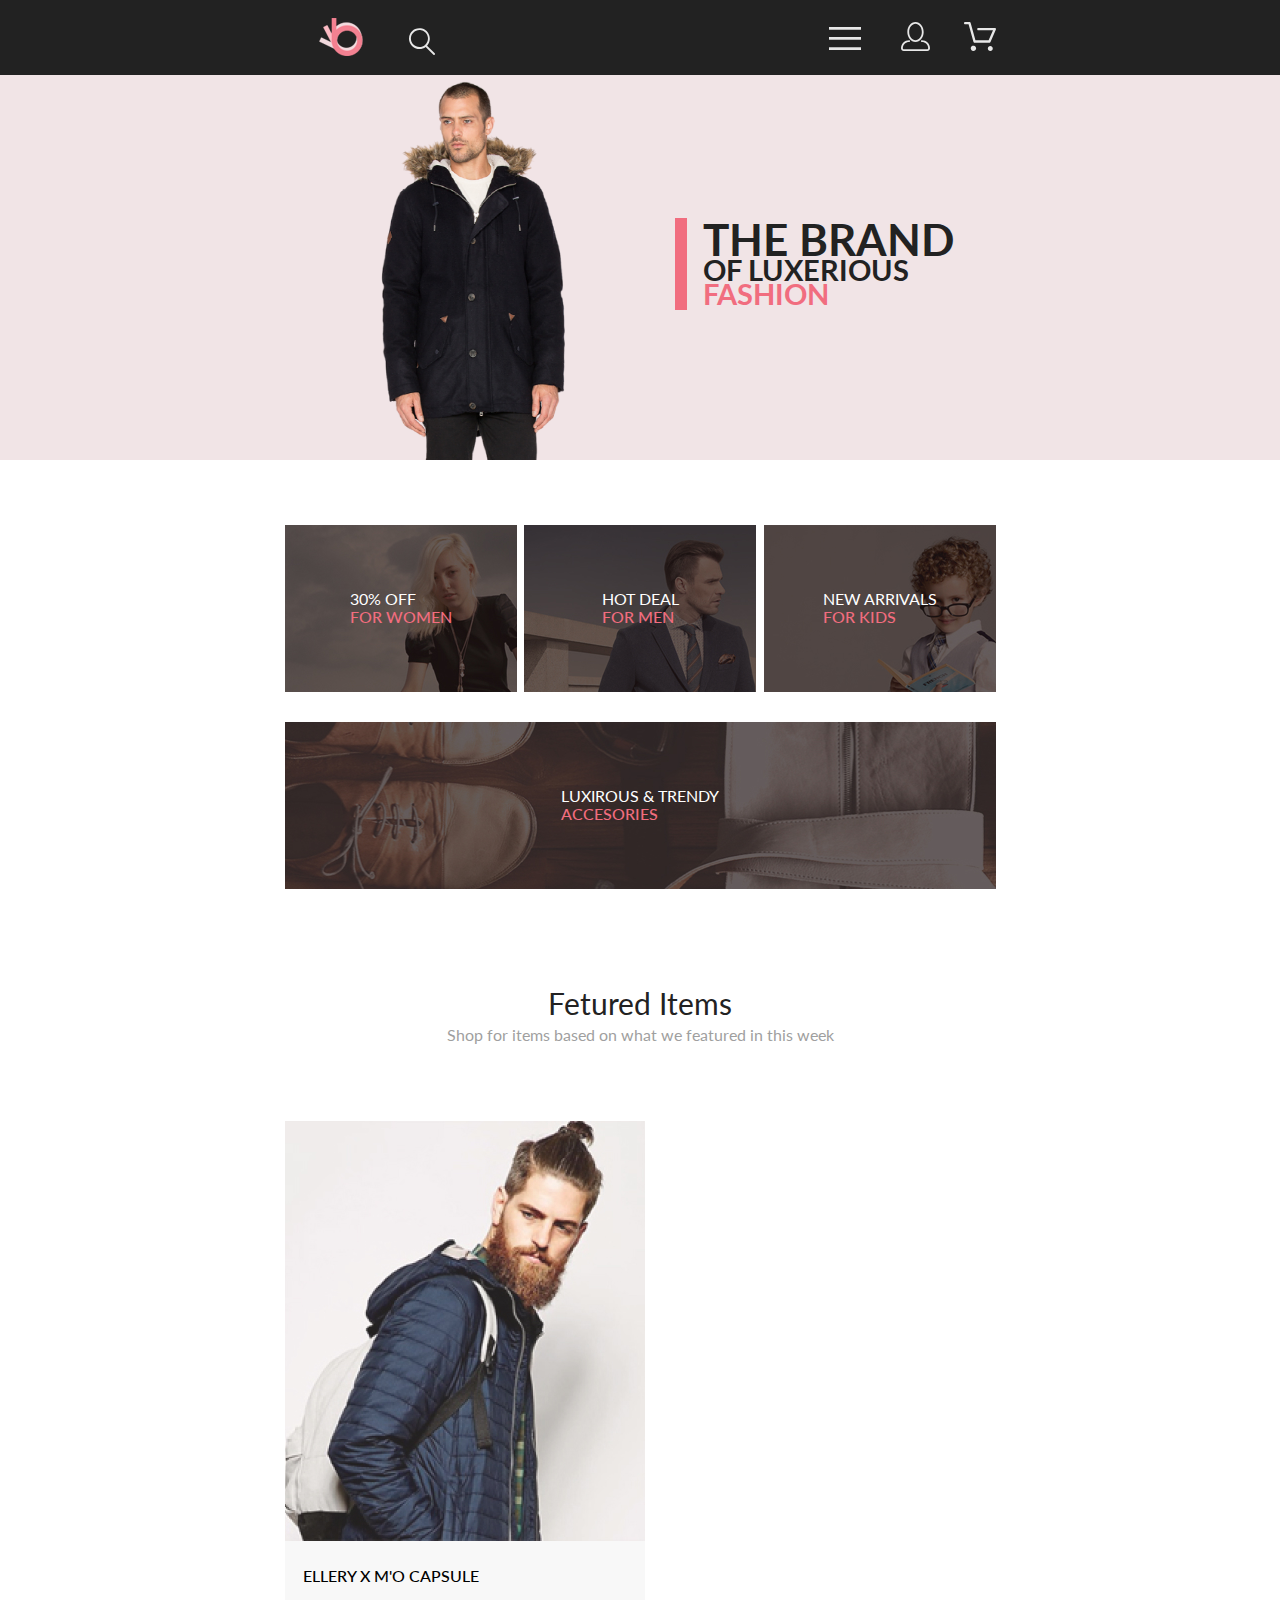
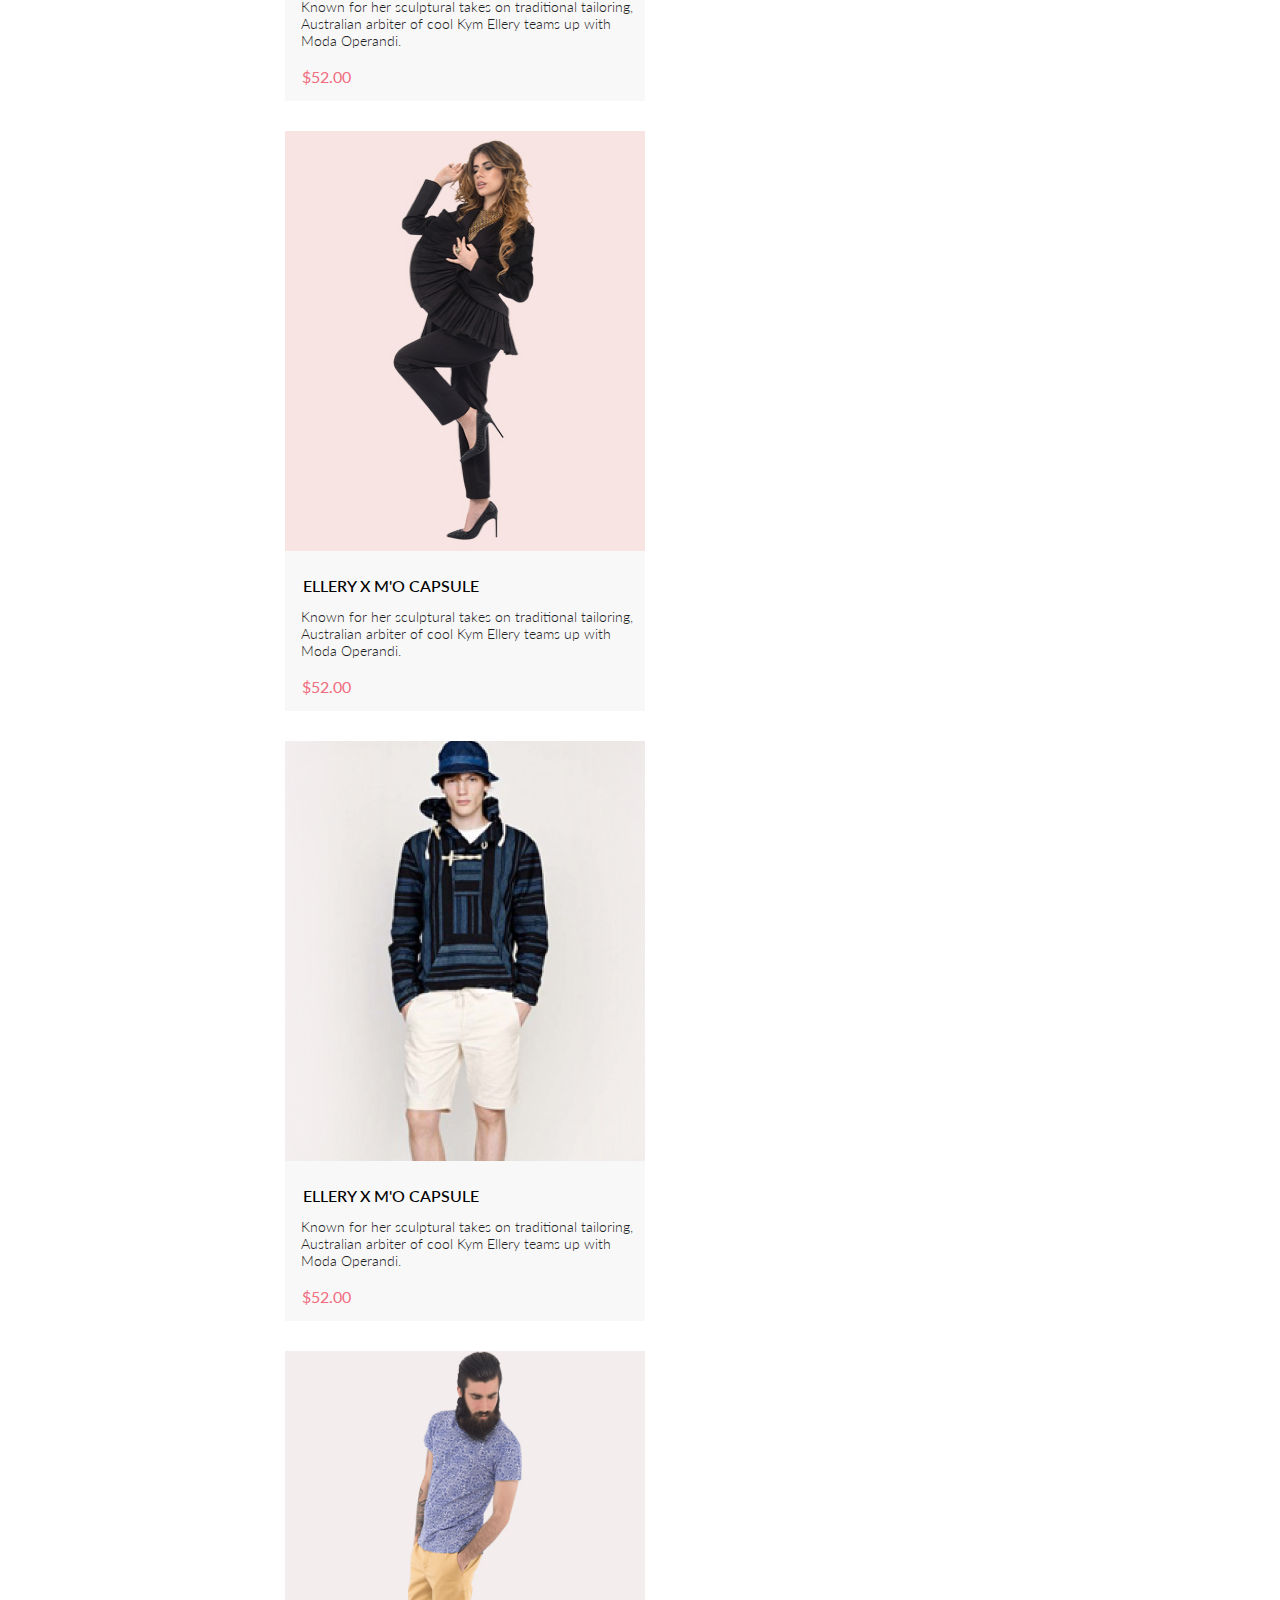
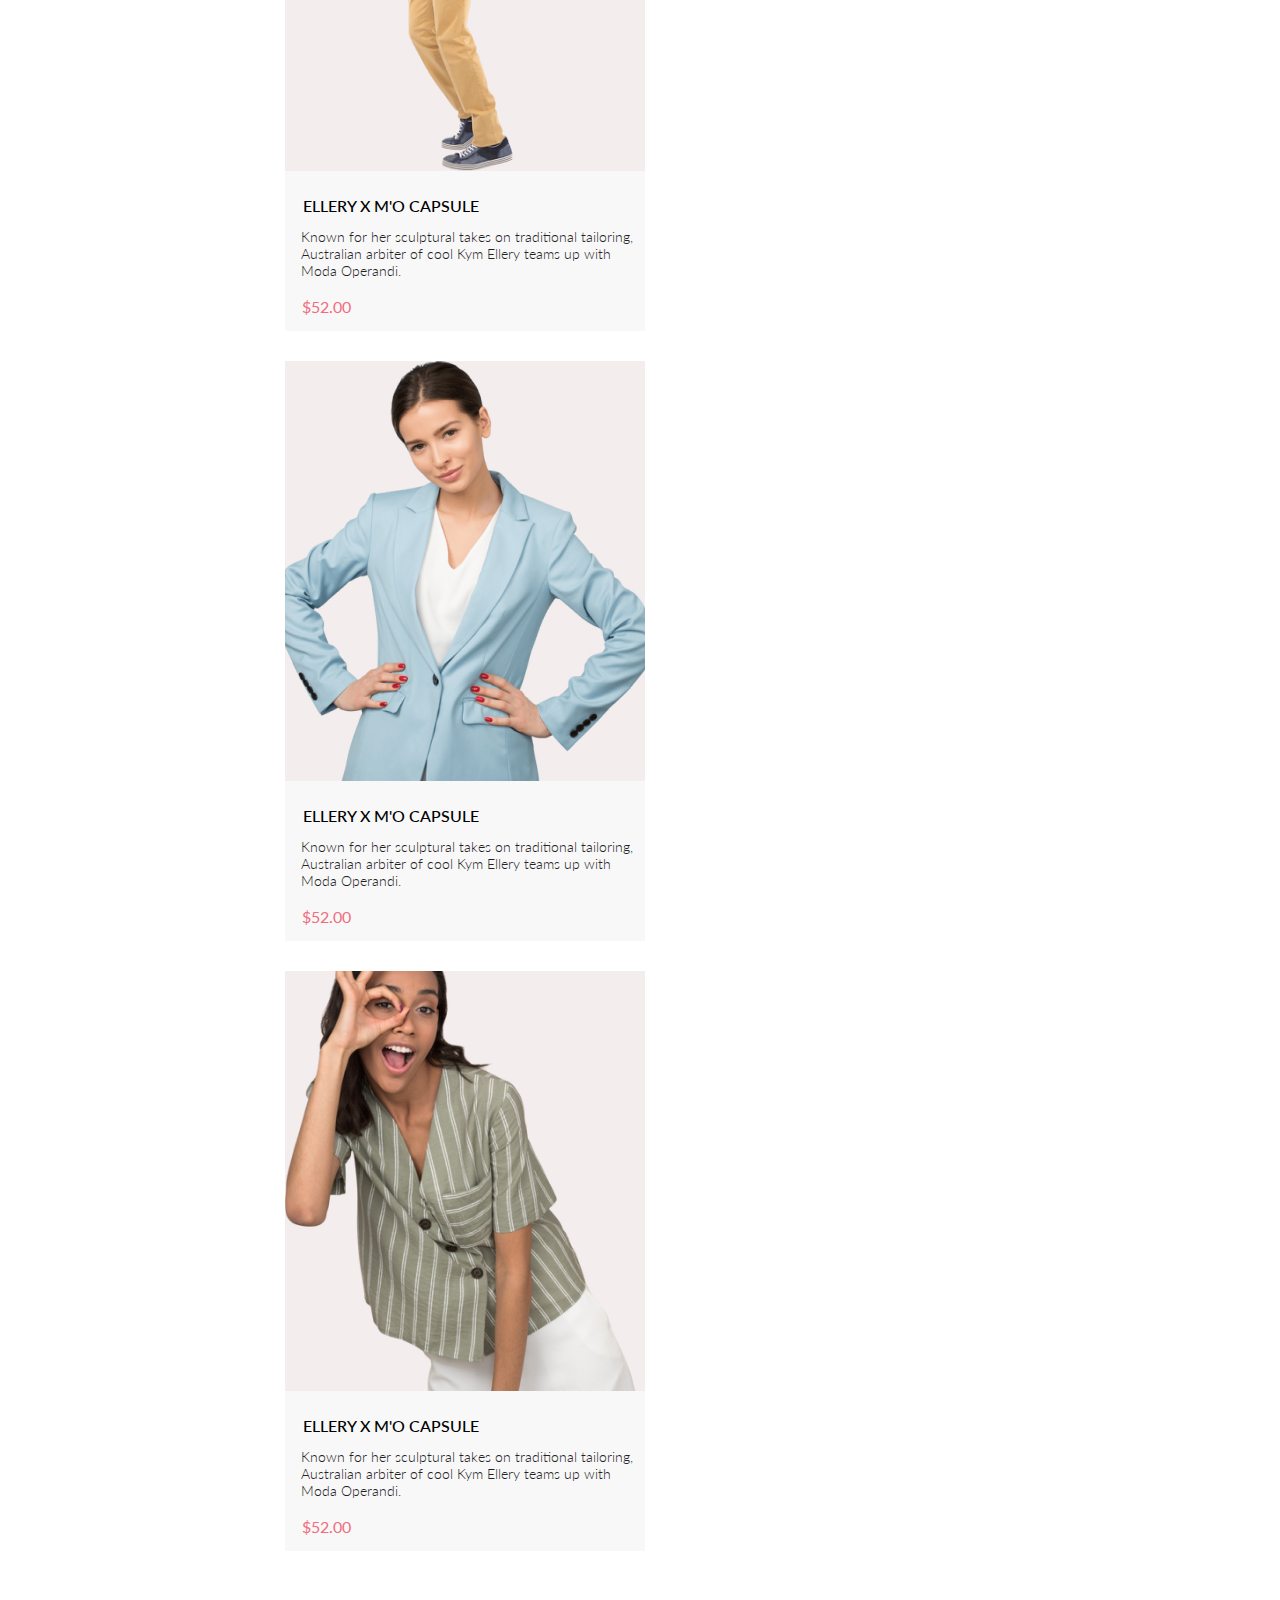
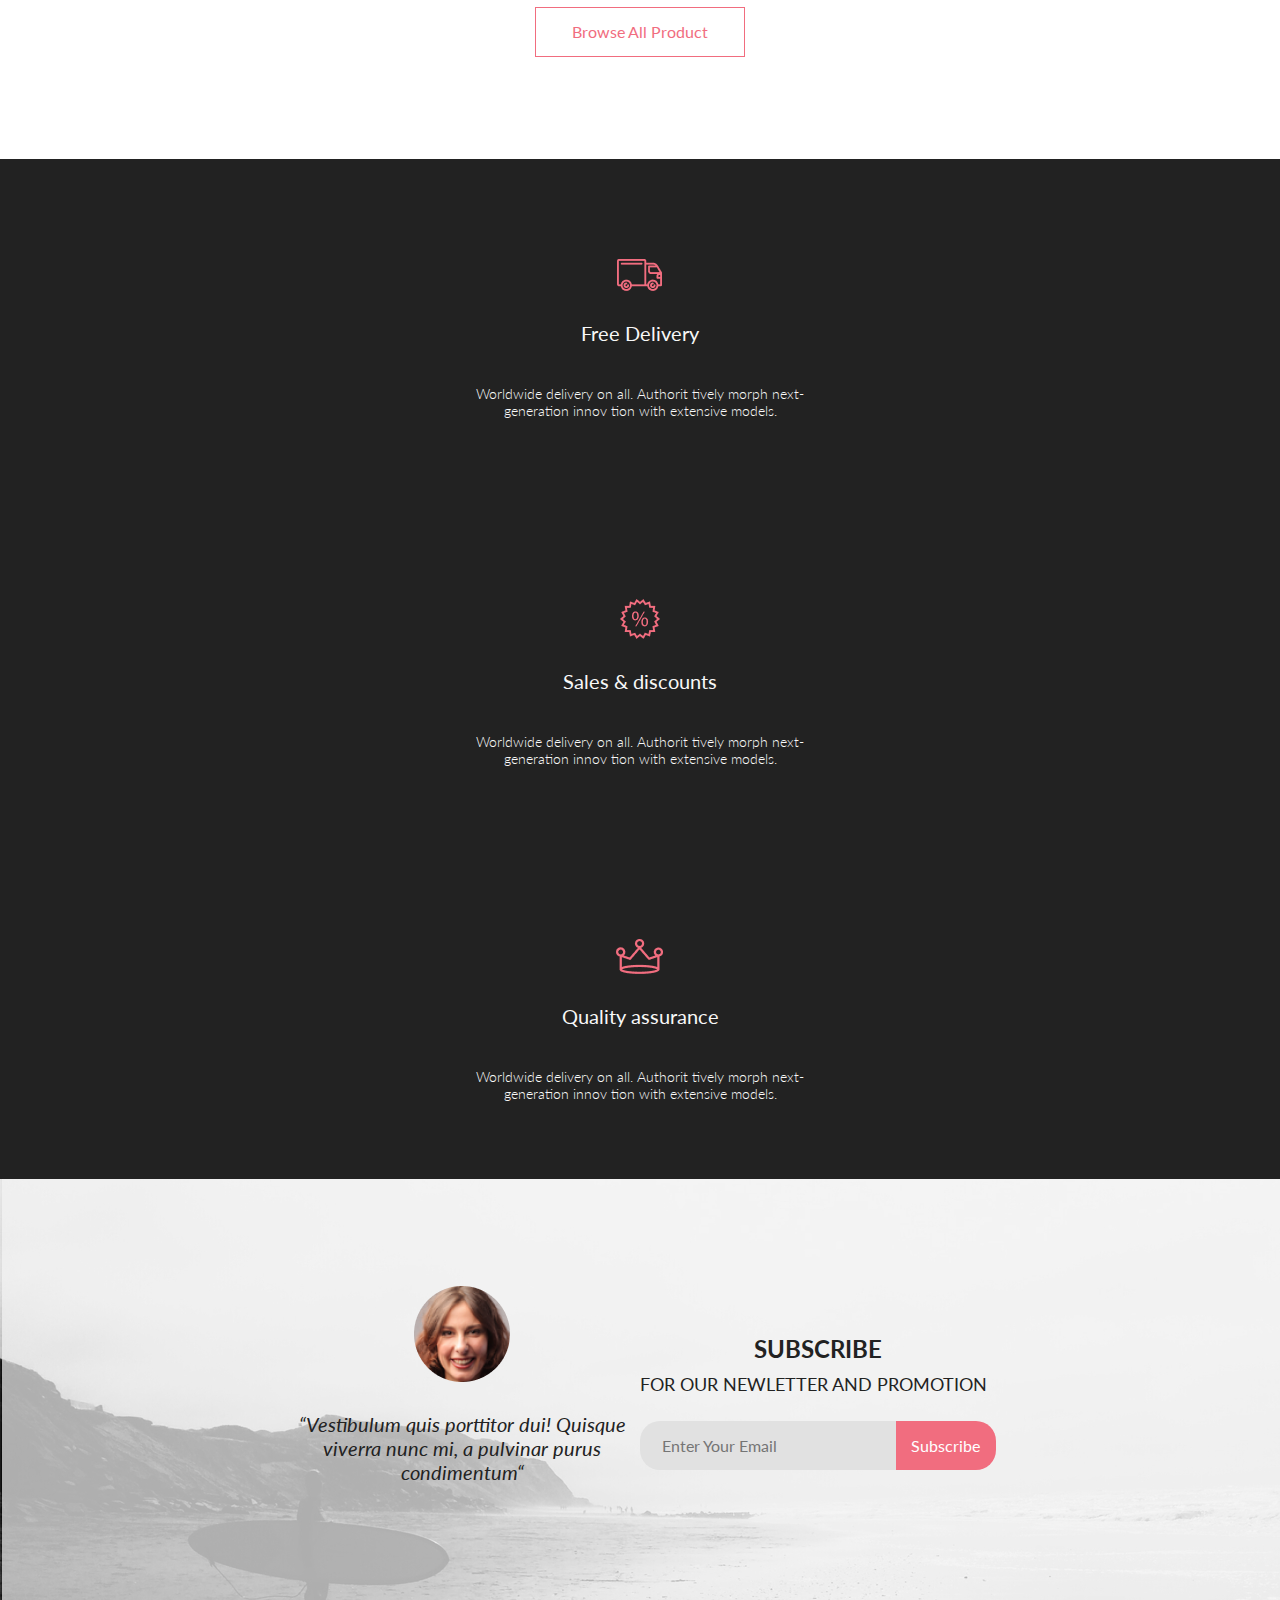
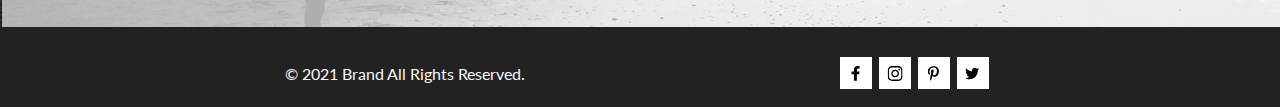
<file: index.html>
<!DOCTYPE html>
<head>
    <link href="./css/bootstrap.css" rel="stylesheet">
    <link href="./css/style.css" rel="stylesheet">
    <link href="./css/reset.css" rel="stylesheet">
    <link rel="preconnect" href="https://fonts.googleapis.com">
    <link rel="preconnect" href="https://fonts.gstatic.com" crossorigin>
    <link href="https://fonts.googleapis.com/css2?family=Lato:ital,wght@0,300;0,400;0,700;1,400&display=swap" rel="stylesheet">
    <meta charset="UTF-8">
    <meta http-equiv="X-UA-Compatible" content="IE=edge">
    <meta name="viewport" content="width=device-width, initial-scale=1.0">
    <title>Shop</title>
</head>
<body>
    <header class="header">
        <div class="container header__wrp">
            <div>
                <a href="index.html" class="header__link">
                    <img src="./img/logo-img.png" alt="icon" class="header__logo">
                </a>
                <img src="./img/icon/loupe-ico.svg" alt="loupe" class="header__loupe">
            </div>
            <ul class="header__list">
                <li class="header__item-btn">
                    <button id="burger" class="header__button">
                        <img src="./img/icon/burger-ico.svg" alt="burger-ico">
                    </button>
                    <nav class="header__nav">
                        <p class="header__title">menu</p>
                        <ul class="header__nav-list">
                            <li class="header__nav-item nav-sub-item">
                                <a href="#" class="nav-sub-item__title">man</a>
                                <ul class="nav-sub-item__list">
                                    <li class="nav-sub-item__item">
                                        <a href="#">Accessories</a>
                                    </li>
                                    <li class="nav-sub-item__item">
                                        <a href="#">Bags</a>
                                    </li>
                                    <li class="nav-sub-item__item">
                                        <a href="#">Denim</a>
                                    </li>
                                    <li class="nav-sub-item__item">
                                        <a href="#">T-Shirts</a>
                                    </li>
                                </ul>
                            </li>
                            <li class="header__nav-item nav-sub-item">
                                <a href="#" class="nav-sub-item__title">woman</a>
                                <ul class="nav-sub-item__list">
                                    <li class="nav-sub-item__item">
                                        <a href="#">Accessories</a>
                                    </li>
                                    <li class="nav-sub-item__item">
                                        <a href="#">Jackets & Coats</a>
                                    </li>
                                    <li class="nav-sub-item__item">
                                        <a href="#">Polos</a>
                                    </li>
                                    <li class="nav-sub-item__item">
                                        <a href="#">T-Shirts</a>
                                    </li>
                                    <li class="nav-sub-item__item">
                                        <a href="#">Shirts</a>
                                    </li>
                                </ul>
                            </li>
                            <li class="header__nav-item nav-sub-item">
                                <a href="#" class="nav-sub-item__title">kids</a>
                                <ul class="nav-sub-item__list">
                                    <li class="nav-sub-item__item">
                                        <a href="#">Accessories</a>
                                    </li>
                                    <li class="nav-sub-item__item">
                                        <a href="#">Bags</a>
                                    </li>
                                    <li class="nav-sub-item__item">
                                        <a href="#">Denim</a>
                                    </li>
                                    <li class="nav-sub-item__item">
                                        <a href="#">T-Shirts</a>
                                    </li>
                                    <li class="nav-sub-item__item">
                                        <a href="#">Bags</a>
                                    </li>
                                </ul>
                            </li>
                        </ul>
                    </nav>
                </li>
                <li class="header__item">
                    <a href="registration.html" class="header__link">
                        <img src="./img/icon/person-ico.svg" alt="person-ico">
                    </a>
                </li>
                <li class="header__item">
                    <a href="#" class="header__link">
                        <img src="./img/icon/basket-ico.svg" alt="person-ico">
                    </a>
                </li>
            </ul>
        </div>
    </header>
    <main>
        <section class="brand">
            <div class="container-brand">
                <img src="./img/man-bg.png" alt="man" class="brand__img">
                <div class="brand__title-wrp">
                    <h1 class="brand__title">the brand <span class="brand__sub-title">of luxerious <span class="pink-color">fashion</span></span></h1>
                </div>
            </div>
        </section>
        <section class="sales">
            <div class="container">
                <h2 class="visually-hidden">sales</h2>
                <ul class="sales__list">
                    <li class="sales__item sales__item--woman">
                        <div>
                            <p>30% off</p>
                            <h3 class="pink-color">for women</h3>
                        </div>
                    </li>
                    <li class="sales__item sales__item--man">
                        <div>
                            <p>hot deal</p>
                            <h3 class="pink-color">for men</h3>
                        </div>
                    </li>
                    <li class="sales__item sales__item--kids">
                        <div>
                            <p>new arrivals</p>
                            <h3 class="pink-color">for kids</h3>
                        </div>        
                    </li>
                    <li class="sales__item sales__item--accesories">
                        <div>
                            <p>luxirous & trendy</p>
                            <h3 class="pink-color">accesories</h3>
                        </div>
                    </li>
                </ul>
            </div>
        </section>
        <section class="catalog">   
            <div class="container">
                <h2 class="catalog__title">Fetured Items</h2>
                <p class="catalog__text">Shop for items based on what we featured in this week</p>
                <ul class="catalog__list">
                    <li class="catalog__item">
                        <a href="#">
                            <img src="./img/product-1.jpg" alt="product-1" class="catalog__item-img img">
                            <h3 class="catalog__item-title">ellery x m'o capsule</h3>
                            <p class="catalog__item-text">Known for her sculptural takes on traditional tailoring, Australian arbiter of cool Kym Ellery teams up with Moda Operandi.</p>
                            <p class="catalog__item-prise pink-color">$52.00</p>
                        </a>
                        <div class="catalog__item-wrp">
                            <button type="button" class="catalog__item-btn">
                                <img class="catalog__item-ico" src="./img/icon/basket-ico.svg" alt="basket-ico">
                                Add to Cart
                            </button>
                        </div>
                    </li>
                    <li class="catalog__item">
                        <a href="#">
                            <img src="./img/product-2.jpg" alt="product-2" class="catalog__item-img img">
                            <h3 class="catalog__item-title">ellery x m'o capsule</h3>
                            <p class="catalog__item-text">Known for her sculptural takes on traditional tailoring, Australian arbiter of cool Kym Ellery teams up with Moda Operandi.</p>
                            <p class="catalog__item-prise pink-color">$52.00</p>
                        </a>
                        <div class="catalog__item-wrp">
                            <button type="button" class="catalog__item-btn">
                                <img class="catalog__item-ico" src="./img/icon/basket-ico.svg" alt="basket-ico">
                                Add to Cart
                            </button>
                        </div>
                    </li>
                    <li class="catalog__item">
                        <a href="#">
                            <img src="./img/product-3.jpg" alt="product-3" class="catalog__item-img img">
                            <h3 class="catalog__item-title">ellery x m'o capsule</h3>
                            <p class="catalog__item-text">Known for her sculptural takes on traditional tailoring, Australian arbiter of cool Kym Ellery teams up with Moda Operandi.</p>
                            <p class="catalog__item-prise pink-color">$52.00</p>
                        </a>
                        <div class="catalog__item-wrp">
                            <button type="button" class="catalog__item-btn">
                                <img class="catalog__item-ico" src="./img/icon/basket-ico.svg" alt="basket-ico">
                                Add to Cart
                            </button>
                        </div>
                    </li>
                    <li class="catalog__item">
                        <a href="#">
                            <img src="./img/product-4.jpg" alt="product-4" class="catalog__item-img img">
                            <h3 class="catalog__item-title">ellery x m'o capsule</h3>
                            <p class="catalog__item-text">Known for her sculptural takes on traditional tailoring, Australian arbiter of cool Kym Ellery teams up with Moda Operandi.</p>
                            <p class="catalog__item-prise pink-color">$52.00</p>
                        </a>
                        <div class="catalog__item-wrp">
                            <button type="button" class="catalog__item-btn">
                                <img class="catalog__item-ico" src="./img/icon/basket-ico.svg" alt="basket-ico">
                                Add to Cart
                            </button>
                        </div>
                    </li>
                    <li class="catalog__item">
                        <a href="#">
                            <img src="./img/product-5.jpg" alt="product-5" class="catalog__item-img img">
                            <h3 class="catalog__item-title">ellery x m'o capsule</h3>
                            <p class="catalog__item-text">Known for her sculptural takes on traditional tailoring, Australian arbiter of cool Kym Ellery teams up with Moda Operandi.</p>
                            <p class="catalog__item-prise pink-color">$52.00</p>
                        </a>
                        <div class="catalog__item-wrp">
                            <button type="button" class="catalog__item-btn">
                                <img class="catalog__item-ico" src="./img/icon/basket-ico.svg" alt="basket-ico">
                                Add to Cart
                            </button>
                        </div>
                    </li>
                    <li class="catalog__item">
                        <a href="#">
                            <img src="./img/product-6.jpg" alt="product-6" class="catalog__item-img img">
                            <h3 class="catalog__item-title">ellery x m'o capsule</h3>
                            <p class="catalog__item-text">Known for her sculptural takes on traditional tailoring, Australian arbiter of cool Kym Ellery teams up with Moda Operandi.</p>
                            <p class="catalog__item-prise pink-color">$52.00</p>
                        </a>
                        <div class="catalog__item-wrp">
                            <button type="button" class="catalog__item-btn">
                                <img class="catalog__item-ico" src="./img/icon/basket-ico.svg" alt="basket-ico">
                                Add to Cart
                            </button>
                        </div>
                    </li>
                </ul>
            </div>
            <div class="btn">
                <button type="button" class="catalog__but pink-color">Browse All Product</button>
            </div>
        </section>
        <article class="feature">
            <h2 class="visually-hidden">Feature</h2>
            <div class="container">
                <ul class="feature__list">
                    <li class="feature__item">
                        <img src="img/icon/car-ico.png" alt="car icon" class="feature__item-img">
                        <h3 class="feature__item-title">Free Delivery</h3>
                        <p class="feature__item-text">Worldwide delivery on all. Authorit tively morph next-generation innov tion with extensive models.</p>
                    </li>
                    <li class="feature__item">
                        <img src="img/icon/sale-ico.png" alt="sale icon" class="feature__item-img">
                        <h3 class="feature__item-title">Sales & discounts</h3>
                        <p class="feature__item-text">Worldwide delivery on all. Authorit tively morph next-generation innov tion with extensive models.</p>
                    </li>
                    <li class="feature__item">
                        <img src="img/icon/crown-ico.png" alt="crown icon" class="feature__item-img">
                        <h3 class="feature__item-title">Quality assurance</h3>
                        <p class="feature__item-text">Worldwide delivery on all. Authorit tively morph next-generation innov tion with extensive models.</p>
                    </li>
                </ul>
            </div>
        </article>
    </main>
    <footer class="footer">
        <section class="footer__subscribe">
            <h2 class="visually-hidden">Subscribe</h2>
            <div class="footer__subscribe-list container">
                <div class="footer__subscribe-info">
                    <div class="footer__subscribe-info-img">
                        <img src="./img/subscribe-img.png" alt="subscribe-img" class="footer__subscribe-img">
                    </div>
                    <p class="footer__subscribe-info-text">“Vestibulum quis porttitor dui! Quisque viverra nunc mi, a pulvinar purus condimentum“</p>
                </div>
                <div class="footer__subscribe-elm">
                    <h3 class="footer__subscribe-title">subscribe</h3>
                    <p class="footer__subscribe-text">for our newletter and promotion</p>
                    <form class="footer__subscribe-form subscribe-form" action="#">
                        <input class="subscribe-form__inp" type="email" name="footer__email" id="footer__email" placeholder="Enter Your Email">
                        <button class="subscibe-form__btn" type="submit">Subscribe</button>
                    </form>
                </div>
            </div>
        </section>
        <section class="footer__social">
            <h2 class="visually-hidden">Social</h2>
            <div class="container">
                <div class="footer__wrp">
                    <p class="footer__social-text">© 2021  Brand  All Rights Reserved.</p>
                    <ul class="footer__social-icons">
                        <li class="footer__social-ico">
                            <img class="footer__social-svg" src="./img/icon/facebook-ico.svg" alt="facebook-ico">
                        </li>
                        <li class="footer__social-ico">
                            <img src="./img/icon/instagram-ico.svg" alt="instagram-ico">
                        </li>
                        <li class="footer__social-ico">
                            <img class="footer__social-svg" src="./img/icon/pinterest-ico.svg" alt="pinterest-ico">
                        </li>
                        <li class="footer__social-ico">
                            <img class="footer__social-svg" src="./img/icon/twitter-ico.svg" alt="twitter-ico">
                        </li>
                    </ul>
                </div>
            </div>
        </section>
        </div>
    </footer>
</body>
</html>
</file>
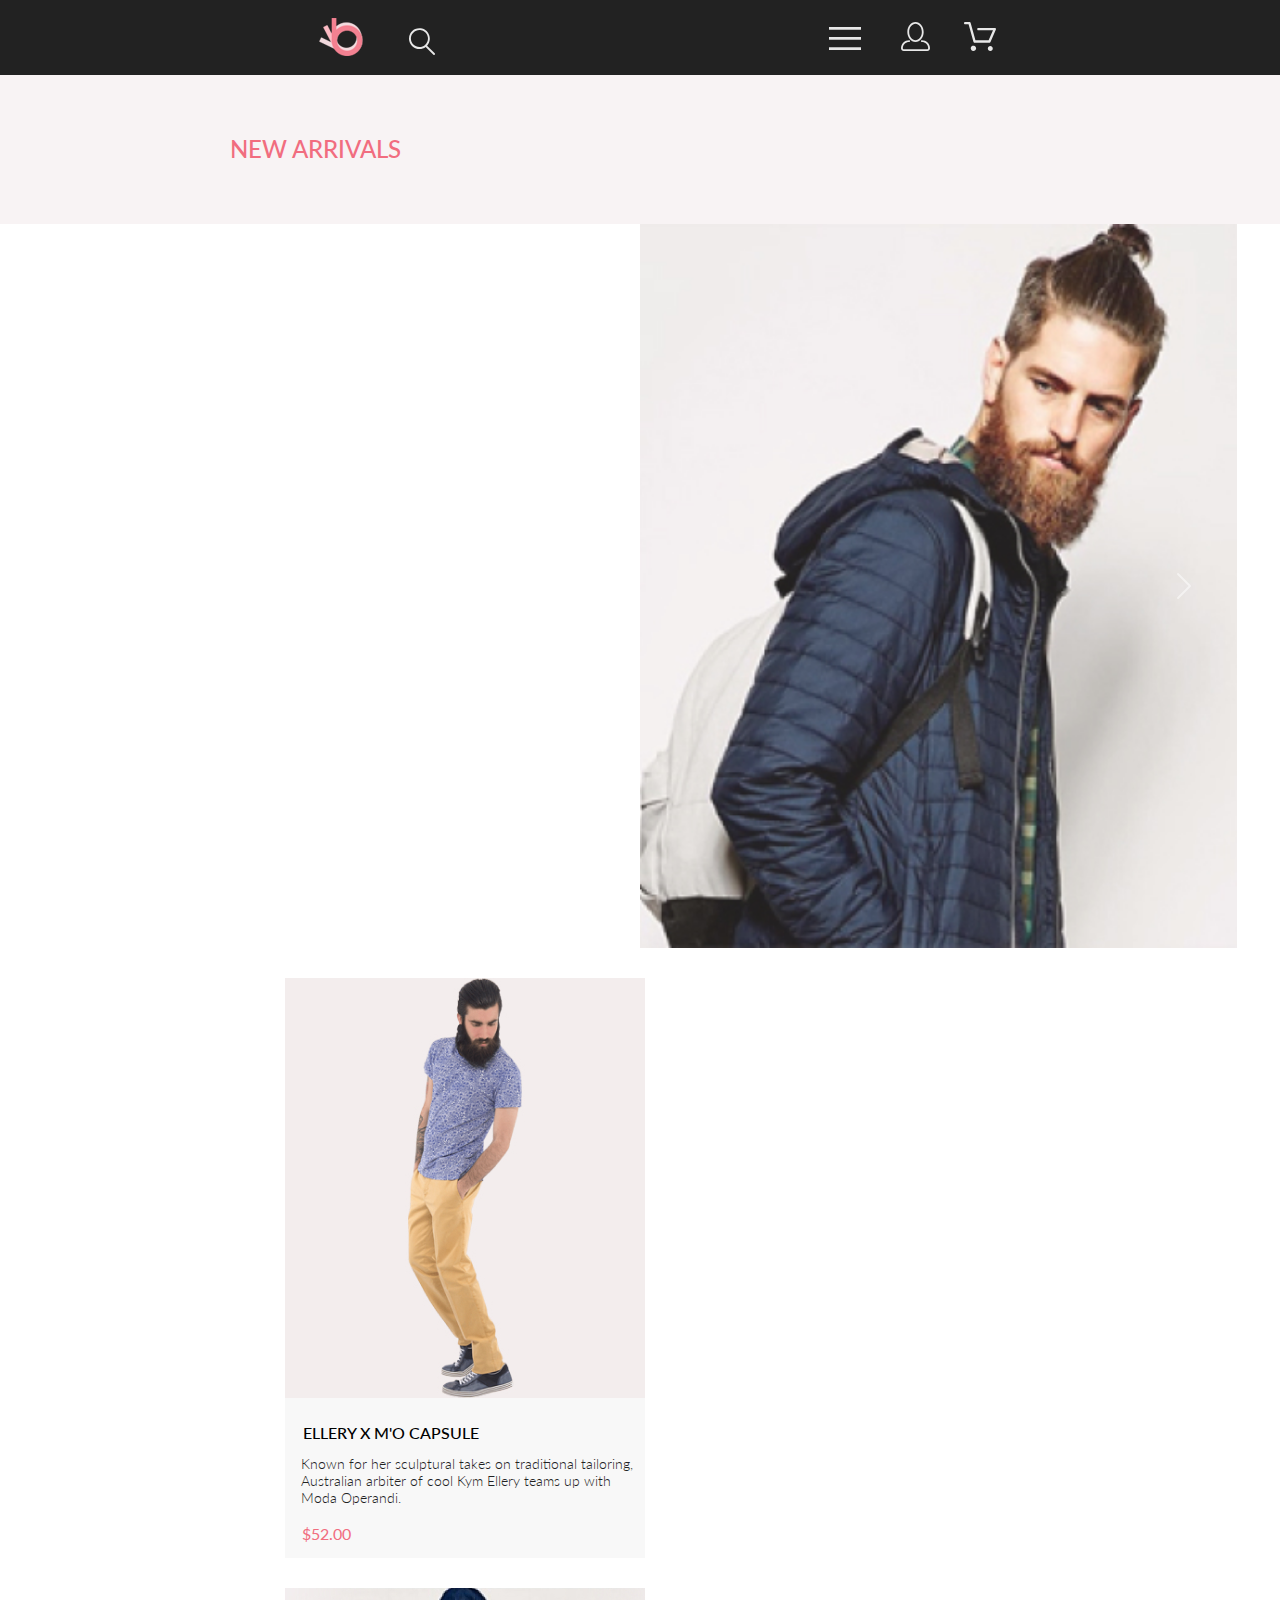
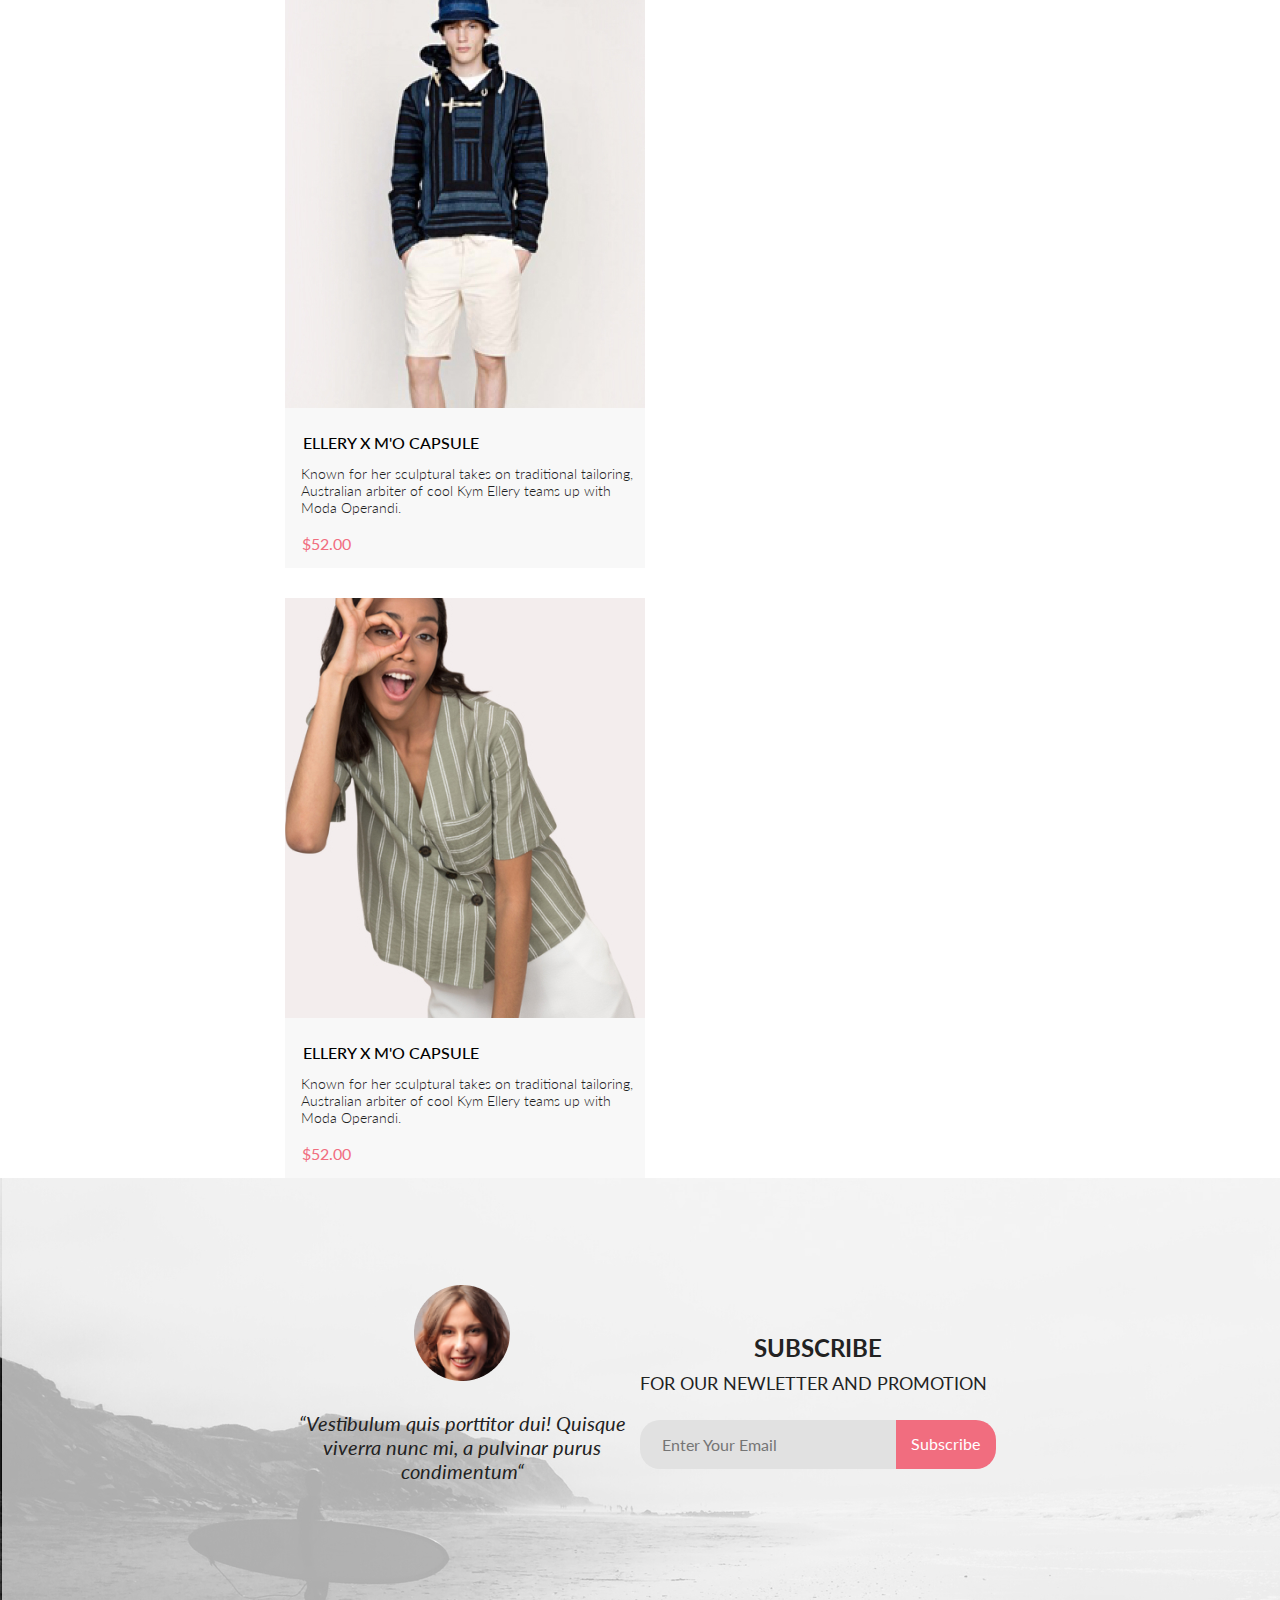
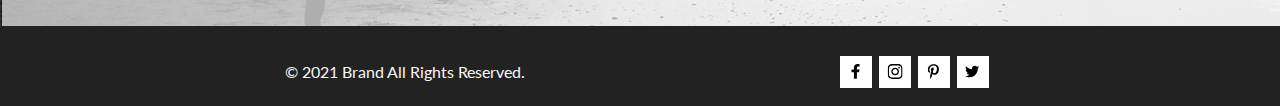
<file: product.html>
<!DOCTYPE html>
<html lang="en">

<head>
    <link rel="stylesheet" href="./css/bootstrap.css">
    <link href="./css/style.css" rel="stylesheet">
    <link href="./css/reset.css" rel="stylesheet">
    <link rel="preconnect" href="https://fonts.googleapis.com">
    <link rel="preconnect" href="https://fonts.gstatic.com" crossorigin>
    <link href="https://fonts.googleapis.com/css2?family=Lato:ital,wght@0,300;0,400;0,700;1,400&display=swap" rel="stylesheet">
    <meta charset="UTF-8">
    <meta http-equiv="X-UA-Compatible" content="IE=edge">
    <meta name="viewport" content="width=device-width, initial-scale=1.0">
    <title>Shop</title>
</head>

<body>
    <header class="header">
        <div class="container header__wrp">
            <div>
                <a href="index.html" class="header__link">
                    <img src="./img/logo-img.png" alt="icon" class="header__logo">
                </a>
                <img src="./img/icon/loupe-ico.svg" alt="loupe" class="header__loupe">
            </div>
            <ul class="header__list">
                <li class="header__item-btn">
                    <button id="burger" class="header__button">
                        <img src="./img/icon/burger-ico.svg" alt="burger-ico">
                    </button>
                    <nav class="header__nav">
                        <p class="header__title">menu</p>
                        <ul class="header__nav-list">
                            <li class="header__nav-item nav-sub-item">
                                <a href="#" class="nav-sub-item__title">man</a>
                                <ul class="nav-sub-item__list">
                                    <li class="nav-sub-item__item">
                                        <a href="#">Accessories</a>
                                    </li>
                                    <li class="nav-sub-item__item">
                                        <a href="#">Bags</a>
                                    </li>
                                    <li class="nav-sub-item__item">
                                        <a href="#">Denim</a>
                                    </li>
                                    <li class="nav-sub-item__item">
                                        <a href="#">T-Shirts</a>
                                    </li>
                                </ul>
                            </li>
                            <li class="header__nav-item nav-sub-item">
                                <a href="#" class="nav-sub-item__title">woman</a>
                                <ul class="nav-sub-item__list">
                                    <li class="nav-sub-item__item">
                                        <a href="#">Accessories</a>
                                    </li>
                                    <li class="nav-sub-item__item">
                                        <a href="#">Jackets & Coats</a>
                                    </li>
                                    <li class="nav-sub-item__item">
                                        <a href="#">Polos</a>
                                    </li>
                                    <li class="nav-sub-item__item">
                                        <a href="#">T-Shirts</a>
                                    </li>
                                    <li class="nav-sub-item__item">
                                        <a href="#">Shirts</a>
                                    </li>
                                </ul>
                            </li>
                            <li class="header__nav-item nav-sub-item">
                                <a href="#" class="nav-sub-item__title">kids</a>
                                <ul class="nav-sub-item__list">
                                    <li class="nav-sub-item__item">
                                        <a href="#">Accessories</a>
                                    </li>
                                    <li class="nav-sub-item__item">
                                        <a href="#">Bags</a>
                                    </li>
                                    <li class="nav-sub-item__item">
                                        <a href="#">Denim</a>
                                    </li>
                                    <li class="nav-sub-item__item">
                                        <a href="#">T-Shirts</a>
                                    </li>
                                    <li class="nav-sub-item__item">
                                        <a href="#">Bags</a>
                                    </li>
                                </ul>
                            </li>
                        </ul>
                    </nav>
                </li>
                <li class="header__item">
                    <a href="registration.html" class="header__link">
                        <img src="./img/icon/person-ico.svg" alt="person-ico">
                    </a>
                </li>
                <li class="header__item">
                    <a href="#" class="header__link">
                        <img src="./img/icon/basket-ico.svg" alt="person-ico">
                    </a>
                </li>
            </ul>
        </div>
    </header>

    <section class="title">
        <h2>new arrivals</h2>
    </section>

    <section class="slider">
        <div id="carouselExampleControls" class="carousel slide" data-bs-ride="carousel">
            <div class="carousel-inner">
                <div class="carousel-item active">
                    <img src="./img/product-1.jpg" class="d-block w-100 carousel-img" alt="...">
                </div>
                <div class="carousel-item">
                    <img src="./img/product-2.jpg" class="d-block w-100 carousel-img" alt="...">
                </div>
                <div class="carousel-item">
                    <img src="./img/product-3.jpg" class="d-block w-100 carousel-img" alt="...">
                </div>
            </div>
            <button class="carousel-control-prev" type="button" data-bs-target="#carouselExampleControls"
                data-bs-slide="prev">
                <span class="carousel-control-prev-icon" aria-hidden="true"></span>
                <span class="visually-hidden">Previous</span>
            </button>
            <button class="carousel-control-next" type="button" data-bs-target="#carouselExampleControls"
                data-bs-slide="next">
                <span class="carousel-control-next-icon" aria-hidden="true"></span>
                <span class="visually-hidden">Next</span>
            </button>
        </div>
    </section>

    <section class="catalog">   
        <div class="container">
            <h2 class="catalog__title visually-hidden">Fetured Items</h2>
            <ul class="catalog__list">
                <li class="catalog__item col-xxl-3 col-md-5 col-10">
                    <a href="#">
                        <img src="./img/product-4.jpg" alt="product-1" class="catalog__item-img img">
                        <h3 class="catalog__item-title">ellery x m'o capsule</h3>
                        <p class="catalog__item-text">Known for her sculptural takes on traditional tailoring, Australian arbiter of cool Kym Ellery teams up with Moda Operandi.</p>
                        <p class="catalog__item-prise pink-color">$52.00</p>
                    </a>
                    <div class="catalog__item-wrp">
                        <button type="button" class="catalog__item-btn">
                            <img class="catalog__item-ico" src="./img/icon/basket-ico.svg" alt="basket-ico">
                            Add to Cart
                        </button>
                    </div>
                </li>
                <li class="catalog__item col-xxl-3 col-md-5 col-10">
                    <a href="#">
                        <img src="./img/product-3.jpg" alt="product-2" class="catalog__item-img img">
                        <h3 class="catalog__item-title">ellery x m'o capsule</h3>
                        <p class="catalog__item-text">Known for her sculptural takes on traditional tailoring, Australian arbiter of cool Kym Ellery teams up with Moda Operandi.</p>
                        <p class="catalog__item-prise pink-color">$52.00</p>
                    </a>
                    <div class="catalog__item-wrp">
                        <button type="button" class="catalog__item-btn">
                            <img class="catalog__item-ico" src="./img/icon/basket-ico.svg" alt="basket-ico">
                            Add to Cart
                        </button>
                    </div>
                </li>
                <li class="catalog__item col-xxl-3 col-md-5 col-10">
                    <a href="#">
                        <img src="./img/product-6.jpg" alt="product-3" class="catalog__item-img img">
                        <h3 class="catalog__item-title">ellery x m'o capsule</h3>
                        <p class="catalog__item-text">Known for her sculptural takes on traditional tailoring, Australian arbiter of cool Kym Ellery teams up with Moda Operandi.</p>
                        <p class="catalog__item-prise pink-color">$52.00</p>
                    </a>
                    <div class="catalog__item-wrp">
                        <button type="button" class="catalog__item-btn">
                            <img class="catalog__item-ico" src="./img/icon/basket-ico.svg" alt="basket-ico">
                            Add to Cart
                        </button>
                    </div>
                </li>
            </ul>
        </div>
    </section>
    
    <footer class="footer">
        <section class="footer__subscribe">
            <h2 class="visually-hidden">Subscribe</h2>
            <div class="footer__subscribe-list container">
                <div class="footer__subscribe-info">
                    <div class="footer__subscribe-info-img">
                        <img src="./img/subscribe-img.png" alt="subscribe-img" class="footer__subscribe-img">
                    </div>
                    <p class="footer__subscribe-info-text">“Vestibulum quis porttitor dui! Quisque viverra nunc mi, a
                        pulvinar purus condimentum“</p>
                </div>
                <div class="footer__subscribe-elm">
                    <h3 class="footer__subscribe-title">subscribe</h3>
                    <p class="footer__subscribe-text">for our newletter and promotion</p>
                    <form class="footer__subscribe-form subscribe-form" action="#">
                        <input class="subscribe-form__inp" type="email" name="footer__email" id="footer__email"
                            placeholder="Enter Your Email">
                        <button class="subscibe-form__btn" type="submit">Subscribe</button>
                    </form>
                </div>
            </div>
        </section>
        <section class="footer__social">
            <h2 class="visually-hidden">Social</h2>
            <div class="container">
                <div class="footer__wrp">
                    <p class="footer__social-text">© 2021 Brand All Rights Reserved.</p>
                    <ul class="footer__social-icons">
                        <li class="footer__social-ico">
                            <img class="footer__social-svg" src="./img/icon/facebook-ico.svg" alt="facebook-ico">
                        </li>
                        <li class="footer__social-ico">
                            <img src="./img/icon/instagram-ico.svg" alt="instagram-ico">
                        </li>
                        <li class="footer__social-ico">
                            <img class="footer__social-svg" src="./img/icon/pinterest-ico.svg" alt="pinterest-ico">
                        </li>
                        <li class="footer__social-ico">
                            <img class="footer__social-svg" src="./img/icon/twitter-ico.svg" alt="twitter-ico">
                        </li>
                    </ul>
                </div>
            </div>
        </section>
        </div>
    </footer>
    <script src="./js/bootstrap.bundle.js"></script>
</body>

</html>
</file>
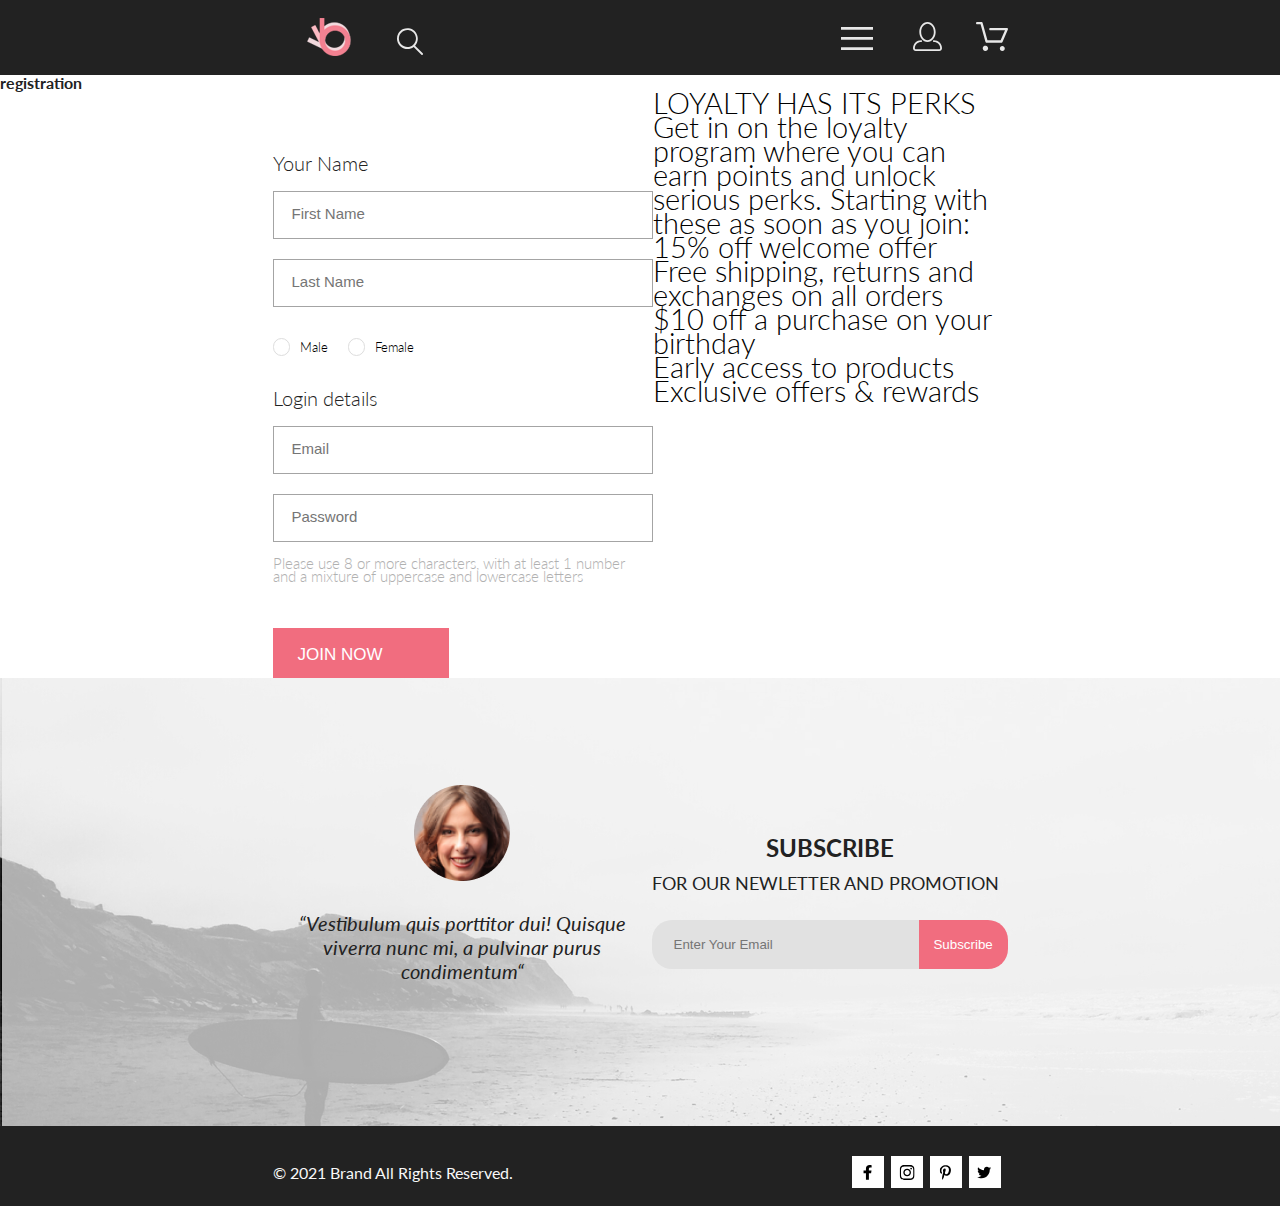
<file: registration.html>
<!DOCTYPE html>
<html lang="en">
<head>
    <link href="./css/style.css" rel="stylesheet">
    <link href="./css/reset.css" rel="stylesheet">
    <link rel="preconnect" href="https://fonts.googleapis.com">
    <link rel="preconnect" href="https://fonts.gstatic.com" crossorigin>
    <link href="https://fonts.googleapis.com/css2?family=Lato:ital,wght@0,300;0,400;0,700;1,400&display=swap" rel="stylesheet">
    <title>Registration</title>
</head>
<body>
    <header class="header">
        <div class="container header__wrp">
            <div>
                <a href="index" class="header__link">
                    <img src="./img/logo-img.png" alt="icon" class="header__logo">
                </a>
                <img src="./img/icon/loupe-ico.svg" alt="loupe" class="header__loupe">
            </div>
            <ul class="header__list">
                <li class="header__item">
                    <button id="burger" class="header__button">
                        <img src="./img/icon/burger-ico.svg" alt="burger-ico">
                    </button>
                    <nav class="header__nav">
                        <p class="header__title">menu</p>
                        <ul class="header__nav-list">
                            <li class="header__nav-item nav-sub-item">
                                <a href="#" class="nav-sub-item__title">man</a>
                                <ul class="nav-sub-item__list">
                                    <li class="nav-sub-item__item">
                                        <a href="#">Accessories</a>
                                    </li>
                                    <li class="nav-sub-item__item">
                                        <a href="#">Bags</a>
                                    </li>
                                    <li class="nav-sub-item__item">
                                        <a href="#">Denim</a>
                                    </li>
                                    <li class="nav-sub-item__item">
                                        <a href="#">T-Shirts</a>
                                    </li>
                                </ul>
                            </li>
                            <li class="header__nav-item nav-sub-item">
                                <a href="#" class="nav-sub-item__title">woman</a>
                                <ul class="nav-sub-item__list">
                                    <li class="nav-sub-item__item">
                                        <a href="#">Accessories</a>
                                    </li>
                                    <li class="nav-sub-item__item">
                                        <a href="#">Jackets & Coats</a>
                                    </li>
                                    <li class="nav-sub-item__item">
                                        <a href="#">Polos</a>
                                    </li>
                                    <li class="nav-sub-item__item">
                                        <a href="#">T-Shirts</a>
                                    </li>
                                    <li class="nav-sub-item__item">
                                        <a href="#">Shirts</a>
                                    </li>
                                </ul>
                            </li>
                            <li class="header__nav-item nav-sub-item">
                                <a href="#" class="nav-sub-item__title">kids</a>
                                <ul class="nav-sub-item__list">
                                    <li class="nav-sub-item__item">
                                        <a href="#">Accessories</a>
                                    </li>
                                    <li class="nav-sub-item__item">
                                        <a href="#">Bags</a>
                                    </li>
                                    <li class="nav-sub-item__item">
                                        <a href="#">Denim</a>
                                    </li>
                                    <li class="nav-sub-item__item">
                                        <a href="#">T-Shirts</a>
                                    </li>
                                    <li class="nav-sub-item__item">
                                        <a href="#">Bags</a>
                                    </li>
                                </ul>
                            </li>
                        </ul>
                    </nav>
                </li>
                <li class="header__item">
                    <a href="registration.html" class="header__link">
                        <img src="./img/icon/person-ico.svg" alt="person-ico">
                    </a>
                </li>
                <li class="header__item">
                    <a href="#" class="header__link">
                        <img src="./img/icon/basket-ico.svg" alt="person-ico">
                    </a>
                </li>
            </ul>
        </div>
    </header>
    <section class="registration">
        <h2 class="registration__title">registration</h2>
        <div class="container">
            <div class="registration__menu">
                <form class="registration__menu-form reg-form">
                    <fieldset class="reg-form__name">
                        <legend class="reg-form__name-title">Your Name</legend>
                        <input type="text" placeholder="First Name" class="reg-form__name-first">
                        <input type="text" placeholder="Last Name" class="reg-form__name-last">
                        <div class="reg-form__name-gender">
                            <input name="gender" type="radio" class="reg-form__name-male">
                            <p class="reg-form__name-check">Male</p>
                            <input name="gender" type="radio" class="reg-form__name-female">
                            <p class="reg-form__name-check">Female</p>
                        </div>
                    </fieldset>
                    <fieldset class="reg-form__login">
                        <legend class="reg-form__login-title">Login details</legend>
                        <input type="login" placeholder="Email" class="reg-form__login-email">
                        <input type="password" placeholder="Password" class="reg-form__login-pass">
                        <p class="reg-form__login-text">Please use 8 or more characters, with at least 1 number and a mixture of uppercase and lowercase letters</p>
                    </fieldset>
                    <button class="reg-form__btn">join now</button>
                </form>
                <div class="registration__menu-text reg-form__text">
                    <h3 class="reg-form__text-title">loyalty has its perks</h3>
                    <p class="reg-form__text-text">Get in on the loyalty program where you can earn points and unlock serious perks. Starting with these as soon as you join:</p>
                    <div>
                        <p class="reg-form__text-point">15% off welcome offer</p>
                        <p class="reg-form__text-point">Free shipping, returns and exchanges on all orders</p>
                        <p class="reg-form__text-point">$10 off a purchase on your birthday</p>
                        <p class="reg-form__text-point">Early access to products</p>
                        <p class="reg-form__text-point">Exclusive offers & rewards</p>
                    </div>
                </div>
            </div>
        </div>
    </section>
    <footer class="footer">
        <section class="footer__subscribe">
            <h2 class="visually-hidden">Subscribe</h2>
            <div class="footer__subscribe-list container">
                <div class="footer__subscribe-info">
                    <div class="footer__subscribe-info-img">
                        <img src="./img/subscribe-img.png" alt="subscribe-img" class="footer__subscribe-img">
                    </div>
                    <p class="footer__subscribe-info-text">“Vestibulum quis porttitor dui! Quisque viverra nunc mi, a pulvinar purus condimentum“</p>
                </div>
                <div class="footer__subscribe-elm">
                    <h3 class="footer__subscribe-title">subscribe</h3>
                    <p class="footer__subscribe-text">for our newletter and promotion</p>
                    <form class="footer__subscribe-form subscribe-form" action="#">
                        <input class="subscribe-form__inp" type="email" name="footer__email" id="footer__email" placeholder="Enter Your Email">
                        <button class="subscibe-form__btn" type="submit">Subscribe</button>
                    </form>
                </div>
            </div>
        </section>
        <section class="footer__social">
            <h2 class="visually-hidden">Social</h2>
            <div class="container">
                <div class="footer__wrp">
                    <p class="footer__social-text">© 2021  Brand  All Rights Reserved.</p>
                    <ul class="footer__social-icons">
                        <li class="footer__social-ico">
                            <img class="footer__social-svg" src="./img/icon/facebook-ico.svg" alt="facebook-ico">
                        </li>
                        <li class="footer__social-ico">
                            <img src="./img/icon/instagram-ico.svg" alt="instagram-ico">
                        </li>
                        <li class="footer__social-ico">
                            <img class="footer__social-svg" src="./img/icon/pinterest-ico.svg" alt="pinterest-ico">
                        </li>
                        <li class="footer__social-ico">
                            <img class="footer__social-svg" src="./img/icon/twitter-ico.svg" alt="twitter-ico">
                        </li>
                    </ul>
                </div>
            </div>
        </section>
        </div>
    </footer>
</body>
</html>
</file>
<file: css/style.css>
html, body, div, span, applet, object, iframe,
h1, h2, h3, h4, h5, h6, p, blockquote, pre,
a, abbr, acronym, address, big, cite, code,
del, dfn, em, img, ins, kbd, q, s, samp,
small, strike, strong, sub, sup, tt, var,
b, u, i, center,
dl, dt, dd, ol, ul, li,
fieldset, form, label, legend,
table, caption, tbody, tfoot, thead, tr, th, td,
article, aside, canvas, details, embed,
figure, figcaption, footer, header, hgroup,
menu, nav, output, ruby, section, summary,
time, mark, audio, video {
  margin: 0;
  padding: 0;
  border: 0;
  font-size: 100%;
  vertical-align: baseline;
}

article, aside, details, figcaption, figure,
footer, header, hgroup, menu, nav, section {
  display: block;
}

body {
  line-height: 1;
}

ol, ul {
  list-style: none;
}

blockquote, q {
  quotes: none;
}

blockquote:before, blockquote:after,
q:before, q:after {
  content: '';
  content: none;
}

table {
  border-collapse: collapse;
  border-spacing: 0;
}

a {
  text-decoration: none;
  color: var(--black);
}

.img {
  display: block;
}

input, button {
  margin: 0;
}

body {
  font-family: 'Lato', sans-serif;
  font-size: 14px;
  line-height: 17px;
  font-weight: 400;
  color: #222222;
}

.container {
  width: 1120px;
  margin: 0 auto;
}

.container-brand {
  display: -webkit-box;
  display: -ms-flexbox;
  display: flex;
  margin: 0 auto;
}

.visually-hidden {
  position: absolute;
  white-space: nowrap;
  width: 1px;
  height: 1px;
  overflow: hidden;
  border: 0;
  padding: 0;
  clip: rect(0 0 0 0);
  -webkit-clip-path: inset(50%);
          clip-path: inset(50%);
  margin: -1px;
}

@media (max-width: 1599px) {
  .container {
    width: 735px;
  }
  .container-brand {
    width: 735px;
    margin: 0 auto;
  }
}

@media (max-width: 767px) {
  .container {
    width: 343px;
  }
  .container-brand {
    width: 343px;
    position: relative;
  }
}

.header {
  background-color: #222222;
}

.header__wrp {
  display: -webkit-box;
  display: -ms-flexbox;
  display: flex;
  -webkit-box-pack: justify;
      -ms-flex-pack: justify;
          justify-content: space-between;
  -webkit-box-align: center;
      -ms-flex-align: center;
          align-items: center;
  min-height: 75px;
}

.header__list {
  display: -webkit-box;
  display: -ms-flexbox;
  display: flex;
}

.header__logo {
  margin: 0 41px 0 0;
}

.header__button {
  border: none;
  background-color: transparent;
  margin: 4px 0 0 0;
  display: block;
}

.header__button:focus + .header__nav {
  display: block;
}

.header__button:focus ~ .brand__title-wrp {
  padding: 0 0 0 80px;
}

.header__link {
  margin: 0 0 0 34px;
}

.header__item {
  position: relative;
}

.header__item-btn {
  position: relative;
}

.header__nav {
  position: absolute;
  width: 232px;
  height: 750px;
  right: -288px;
  margin: 22px 0 0 0;
  background: white;
  display: none;
  -webkit-box-shadow: 0px 10px 10px -2px rgba(34, 60, 80, 0.33);
  box-shadow: 0px 10px 10px -2px rgba(34, 60, 80, 0.33);
}

.header__nav-list {
  padding: 40px 0 0 35px;
  margin: 0;
}

.header__nav:hover {
  display: block;
}

.header__title {
  font-size: 14px;
  line-height: 17px;
  font-weight: 700;
  font-style: normal;
  text-transform: uppercase;
  margin: 37px 0 0 34px;
}

.nav-sub-item {
  text-decoration: none;
}

.nav-sub-item__title {
  color: #F16D7F;
  text-transform: uppercase;
  font-size: 14px;
  line-height: 17px 400;
  font-weight: 400;
  font-style: normal;
  margin: 37px 0 0 0px;
}

.nav-sub-item__item {
  color: #6F6E6E;
  font-size: 17px;
  line-height: 14px 400;
  font-weight: 400;
  font-style: normal;
  margin: 12px 0 12px 22px;
}

.wrp {
  width: 100%;
  height: 100px;
  display: none;
}

.display-block {
  display: block;
}

@media (max-width: 767px) {
  .header__item {
    display: none;
  }
  .header__link {
    margin: 0;
  }
  .header__button:focus ~ .brand__title-wrp {
    padding: 0 0 0 0;
  }
  .header__nav {
    right: 0;
    z-index: 1;
  }
}

.title {
  background-color: #F8F3F4;
  font-size: 24px;
  line-height: 29px 400;
  font-weight: 400;
  font-style: normal;
  color: #F16D7F;
  padding: 60px 0 60px 230px;
  text-transform: uppercase;
}

.brand {
  background-color: #F1E4E6;
  margin: 0 0 65px 0;
}

.brand__img {
  width: 750px;
  height: 750px;
}

.brand__title {
  font-size: 48px;
  line-height: 58px;
  font-weight: 900;
  font-style: normal;
  text-transform: uppercase;
  display: block;
  position: relative;
  height: 93px;
}

.brand__title-wrp {
  -webkit-box-flex: 1;
      -ms-flex-positive: 1;
          flex-grow: 1;
  padding: 0 0 0 45px;
  display: -webkit-box;
  display: -ms-flexbox;
  display: flex;
  -webkit-box-align: center;
      -ms-flex-align: center;
          align-items: center;
  width: 377px;
}

.brand__title:before {
  content: '';
  width: 12px;
  height: 92px;
  position: absolute;
  background-color: #F16D7F;
  left: -28px;
  top: 5px;
}

.brand__sub-title {
  display: block;
  font-size: 37px;
  line-height: 44px;
  font-weight: 700;
  font-style: normal;
}

.pink-color {
  color: #F16D7F;
}

@media (max-width: 1599px) {
  .brand__img {
    width: 385px;
    height: 385px;
  }
  .brand__title {
    font-size: 44px;
    line-height: 37px;
    font-weight: 700;
    font-style: normal;
  }
  .brand__title-wrp {
    width: 350px;
  }
  .brand__title::before {
    top: -3px;
  }
  .brand__sub-title {
    font-size: 29px;
    line-height: 24px;
    font-weight: 700;
    font-style: normal;
  }
}

@media (max-width: 767px) {
  .brand {
    height: 363px;
    display: -webkit-box;
    display: -ms-flexbox;
    display: flex;
    -webkit-box-pack: center;
        -ms-flex-pack: center;
            justify-content: center;
    -webkit-box-align: center;
        -ms-flex-align: center;
            align-items: center;
  }
  .brand__img {
    display: none;
  }
  .brand__title {
    font-size: 37px;
    line-height: 31px;
    font-weight: 700;
    font-style: normal;
    position: absolute;
    right: 0;
  }
  .brand__title-wrp {
    padding: 0 0 0 0;
    width: 342px;
  }
  .brand__title::before {
    height: 61px;
    top: -5px;
  }
  .brand__sub-title {
    font-size: 24px;
    line-height: 20px;
    font-weight: 700;
    font-style: normal;
  }
}

.sales__list {
  display: -webkit-box;
  display: -ms-flexbox;
  display: flex;
  -webkit-box-pack: justify;
      -ms-flex-pack: justify;
          justify-content: space-between;
  -ms-flex-wrap: wrap;
      flex-wrap: wrap;
  color: white;
}

.sales__item {
  display: -webkit-box;
  display: -ms-flexbox;
  display: flex;
  -webkit-box-pack: center;
      -ms-flex-pack: center;
          justify-content: center;
  -webkit-box-align: center;
      -ms-flex-align: center;
          align-items: center;
  text-transform: uppercase;
  -webkit-box-sizing: border-box;
          box-sizing: border-box;
  padding: 20px;
  width: 360px;
  height: 260px;
  background-color: #4F4745;
}

.sales__item--woman {
  background-image: url(../img/for-woman-bg.jpg);
}

.sales__item--man {
  background-image: url(../img/for-man-bg.jpg);
}

.sales__item--kids {
  background-image: url(../img/for-kids-bg.jpg);
}

.sales__item--accesories {
  margin: 30px 0 0 0;
  width: 100%;
  height: 180px;
  background-image: url(../img/accesories-bg.jpg);
}

@media (max-width: 1599px) {
  .sales__item {
    width: 232px;
    height: 167px;
  }
  .sales__item--accesories {
    width: 735px;
  }
}

@media (max-width: 767px) {
  .sales__item {
    width: 232px;
    height: 167px;
    margin: 0 0 32px 0;
  }
  .sales__item--woman {
    background-size: cover;
    width: 100%;
  }
  .sales__item--man {
    background-size: cover;
    width: 100%;
  }
  .sales__item--kids {
    background-size: cover;
    width: 100%;
  }
  .sales__item--accesories {
    width: 342px;
    background-size: cover;
  }
}

.catalog__title {
  font-size: 30px;
  line-height: 36px;
  font-weight: 400;
  font-style: normal;
  text-align: center;
  margin: 96px 0 6px 0;
}

.catalog__text {
  color: #9F9F9F;
  text-align: center;
  margin: 0 0 48px 0;
}

.catalog__list {
  display: -webkit-box;
  display: -ms-flexbox;
  display: flex;
  -webkit-box-pack: justify;
      -ms-flex-pack: justify;
          justify-content: space-between;
  -ms-flex-wrap: wrap;
      flex-wrap: wrap;
}

.catalog__item {
  height: 580px;
  width: 360px;
  margin: 30px 0 0 0;
  background-color: #F8F8F8;
  position: relative;
}

.catalog__item-title {
  color: #000000;
  text-transform: uppercase;
  margin: 25px 0 13px 18px;
}

.catalog__item-text {
  font-size: 14px;
  line-height: 17px;
  font-weight: 300;
  font-style: normal;
  margin: 0 0 18px 16px;
}

.catalog__item-prise {
  font-size: 16px;
  line-height: 19px;
  font-weight: 400;
  font-style: normal;
  margin: 0 0 20px 17px;
}

.catalog__item-wrp {
  width: 360px;
  height: 420px;
  background-color: #3A3838;
  position: absolute;
  top: 0;
  opacity: 86%;
  display: -webkit-box;
  display: -ms-flexbox;
  display: flex;
  -webkit-box-pack: center;
      -ms-flex-pack: center;
          justify-content: center;
  -webkit-box-align: center;
      -ms-flex-align: center;
          align-items: center;
  visibility: hidden;
}

.catalog__item-btn {
  border: 1px solid white;
  background-color: transparent;
  color: white;
  width: 138px;
  height: 43px;
  display: -webkit-box;
  display: -ms-flexbox;
  display: flex;
  -webkit-box-pack: center;
      -ms-flex-pack: center;
          justify-content: center;
  -webkit-box-align: center;
      -ms-flex-align: center;
          align-items: center;
}

.catalog__item-ico {
  width: 26px;
  height: 24px;
  border: none;
  border-color: transparent;
  margin: 0 11px 0 0;
}

.catalog__item:hover .catalog__item-wrp {
  visibility: visible;
}

.btn {
  display: -webkit-box;
  display: -ms-flexbox;
  display: flex;
  -webkit-box-pack: center;
      -ms-flex-pack: center;
          justify-content: center;
  -webkit-box-align: center;
      -ms-flex-align: center;
          align-items: center;
}

.catalog__but {
  width: 210px;
  height: 50px;
  border: 1px solid #F16D7F;
  background-color: transparent;
  margin: 48.5px 0 95.5px 0;
}

.catalog__but:hover {
  background-color: #F16D7F;
  color: white;
}

@media (max-width: 767px) {
  .catalog__item {
    margin: 15px 0 0 0;
    max-width: 342px;
  }
  .catalog__item-img {
    max-width: 342px;
  }
  .catalog__item-wrp {
    width: 342px;
    height: 399px;
  }
}

.feature {
  background-color: #222222;
  color: #F8F8F8;
}

.feature__list {
  display: -webkit-box;
  display: -ms-flexbox;
  display: flex;
  -ms-flex-wrap: wrap;
      flex-wrap: wrap;
  -webkit-box-pack: justify;
      -ms-flex-pack: justify;
          justify-content: space-between;
}

.feature__item {
  display: block;
  width: 360px;
  height: 340px;
  text-align: center;
}

.feature__item-img {
  margin: 100px 0 28px 0;
}

.feature__item-title {
  margin: 0 0 40px 0;
  font-size: 20px;
  line-height: 24px;
  font-weight: 400;
  font-style: normal;
}

.feature__item-text {
  font-size: 14px;
  line-height: 17px;
  font-weight: 300;
  font-style: normal;
}

@media (max-width: 1599px) {
  .feature__list {
    -webkit-box-orient: vertical;
    -webkit-box-direction: normal;
        -ms-flex-direction: column;
            flex-direction: column;
    -webkit-box-pack: center;
        -ms-flex-pack: center;
            justify-content: center;
    -webkit-box-align: center;
        -ms-flex-align: center;
            align-items: center;
  }
}

.footer__subscribe {
  background-image: url(../img/footer-bg.jpg);
  height: 448px;
}

.footer__subscribe-list {
  display: -webkit-box;
  display: -ms-flexbox;
  display: flex;
  -webkit-box-pack: justify;
      -ms-flex-pack: justify;
          justify-content: space-between;
}

.footer__subscribe-info {
  display: block;
  -webkit-box-align: center;
      -ms-flex-align: center;
          align-items: center;
  width: 360px;
  padding: 10px;
  -webkit-box-pack: center;
      -ms-flex-pack: center;
          justify-content: center;
}

.footer__subscribe-info-img {
  display: -webkit-box;
  display: -ms-flexbox;
  display: flex;
  -webkit-box-pack: center;
      -ms-flex-pack: center;
          justify-content: center;
  -webkit-box-align: center;
      -ms-flex-align: center;
          align-items: center;
}

.footer__subscribe-info-text {
  text-align: center;
  font-size: 20px;
  line-height: 24px;
  font-weight: 400;
  font-style: italic;
}

.footer__subscribe-img {
  width: 96px;
  margin: 97px 0 30px 0;
}

.footer__subscribe-elm {
  display: block;
}

.footer__subscribe-title {
  text-transform: uppercase;
  font-size: 24px;
  line-height: 40px;
  font-weight: 700;
  font-style: normal;
  margin: 150px 0 0 0;
  text-align: center;
}

.footer__subscribe-text {
  text-transform: uppercase;
  font-size: 18px;
  line-height: 30px;
  font-weight: 400;
  font-style: normal;
}

.footer__subscribe-form {
  height: 49px;
  width: 356px;
  display: -webkit-box;
  display: -ms-flexbox;
  display: flex;
  margin: 22px 0 0 0;
}

.subscribe-form__inp {
  padding: 7px 22px;
  width: 256px;
  -webkit-border-top-left-radius: 20px;
  -webkit-border-bottom-left-radius: 20px;
  -moz-border-radius-topleft: 20px;
  -moz-border-radius-bottomleft: 20px;
  border-top-left-radius: 20px;
  border-bottom-left-radius: 20px;
  background-color: #E1E1E1;
  border: none;
}

.subscibe-form__btn {
  width: 100px;
  background-color: #F16D7F;
  color: white;
  -webkit-border-top-right-radius: 20px;
  -webkit-border-bottom-right-radius: 20px;
  -moz-border-radius-topright: 20px;
  -moz-border-radius-bottomright: 20px;
  border-top-right-radius: 20px;
  border-bottom-right-radius: 20px;
  border: none;
}

.subscibe-form__btn:hover {
  background-color: #E05C6E;
}

.footer__social {
  height: 80px;
  background-color: #222222;
}

.footer__social-text {
  font-size: 16px;
  line-height: 19px;
  font-weight: 400;
  font-style: normal;
}

.footer__social-icons {
  display: -webkit-box;
  display: -ms-flexbox;
  display: flex;
  -webkit-box-pack: center;
      -ms-flex-pack: center;
          justify-content: center;
  -webkit-box-align: center;
      -ms-flex-align: center;
          align-items: center;
}

.footer__social-ico {
  background-color: white;
  margin: 0 7px 0 0;
  width: 32px;
  height: 32px;
  display: -webkit-box;
  display: -ms-flexbox;
  display: flex;
  -webkit-box-pack: center;
      -ms-flex-pack: center;
          justify-content: center;
  -webkit-box-align: center;
      -ms-flex-align: center;
          align-items: center;
}

.footer__social-ico:hover {
  background-color: #F16D7F;
}

.footer__social-svg {
  width: 15px;
  height: 15px;
}

.footer__social-svg:hover {
  color: white;
}

.footer__wrp {
  color: #F8F8F8;
  display: -webkit-box;
  display: -ms-flexbox;
  display: flex;
  -webkit-box-pack: justify;
      -ms-flex-pack: justify;
          justify-content: space-between;
  -webkit-box-align: center;
      -ms-flex-align: center;
          align-items: center;
  padding: 30px 0 0 0;
}

@media (max-width: 767px) {
  .footer__subscribe {
    height: 610px;
    background-size: cover;
  }
  .footer__subscribe-list {
    display: -webkit-box;
    display: -ms-flexbox;
    display: flex;
    -webkit-box-orient: vertical;
    -webkit-box-direction: normal;
        -ms-flex-direction: column;
            flex-direction: column;
    -webkit-box-pack: center;
        -ms-flex-pack: center;
            justify-content: center;
  }
  .footer__subscribe-info {
    width: 342px;
  }
  .footer__subscribe-title {
    margin: 48px 0 0 0;
    font-size: 21px;
    line-height: 14px;
    font-weight: 700;
    font-style: normal;
  }
  .footer__subscribe-text {
    font-size: 16px;
    line-height: 14px;
    font-weight: 400;
    font-style: normal;
    margin: 10px 0 0 0;
    text-align: center;
  }
  .subscribe-form__inp {
    width: 263px;
  }
  .subscribe-form__btn {
    width: 80px;
  }
  .footer__social {
    height: 143px;
  }
  .footer__social-ico {
    margin: 0 7px 40px 0;
  }
  .footer__wrp {
    -webkit-box-orient: vertical;
    -webkit-box-direction: reverse;
        -ms-flex-direction: column-reverse;
            flex-direction: column-reverse;
  }
}

.registration__menu {
  display: -webkit-box;
  display: -ms-flexbox;
  display: flex;
  -webkit-box-pack: justify;
      -ms-flex-pack: justify;
          justify-content: space-between;
}

.registration__menu-form {
  color: #B1B1B1;
}

.registration__menu-text {
  color: black;
}

.reg-form__name {
  display: -webkit-box;
  display: -ms-flexbox;
  display: flex;
  -webkit-box-orient: vertical;
  -webkit-box-direction: normal;
      -ms-flex-direction: column;
          flex-direction: column;
}

.reg-form__name-title {
  padding: 64px 0 0 0;
  color: #222222;
  font-size: 20px;
  line-height: 16px;
  font-weight: 300;
  font-style: normal;
}

.reg-form__name-first {
  border: 1px solid #A4A4A4;
  margin: 20px 0;
  width: 360px;
  padding: 13px 0 16px 18px;
  font-size: 15px;
  line-height: 13px;
  font-weight: 300;
  font-style: normal;
}

.reg-form__name-last {
  border: 1px solid #A4A4A4;
  margin: 0 0 30px 0;
  width: 360px;
  padding: 13px 0 16px 18px;
  font-size: 15px;
  line-height: 13px;
  font-weight: 300;
  font-style: normal;
}

.reg-form__name-gender {
  display: -webkit-box;
  display: -ms-flexbox;
  display: flex;
  height: 20px;
  -webkit-box-align: center;
      -ms-flex-align: center;
          align-items: center;
}

.reg-form__name-check {
  margin: 0 20px 0 10px;
  font-size: 13px;
  line-height: 11px;
  font-weight: 300;
  font-style: normal;
  color: black;
}

.reg-form__name-male {
  width: 1.3em;
  height: 1.3em;
  background-color: white;
  border-radius: 50%;
  vertical-align: middle;
  border: 1px solid #ddd;
  -moz-appearance: none;
       appearance: none;
  -webkit-appearance: none;
  outline: none;
  cursor: pointer;
}

.reg-form__name-male:checked {
  background-color: #F16D7F;
}

.reg-form__name-female {
  width: 1.3em;
  height: 1.3em;
  background-color: white;
  border-radius: 50%;
  vertical-align: middle;
  border: 1px solid #ddd;
  -moz-appearance: none;
       appearance: none;
  -webkit-appearance: none;
  outline: none;
  cursor: pointer;
}

.reg-form__name-female:checked {
  background-color: #F16D7F;
}

.reg-form__login {
  margin-top: 33px;
  display: -webkit-box;
  display: -ms-flexbox;
  display: flex;
  -webkit-box-orient: vertical;
  -webkit-box-direction: normal;
      -ms-flex-direction: column;
          flex-direction: column;
}

.reg-form__login-title {
  color: #222222;
  font-size: 20px;
  line-height: 16px;
  font-weight: 300;
  font-style: normal;
}

.reg-form__login-email {
  border: 1px solid #A4A4A4;
  width: 360px;
  padding: 13px 0 16px 18px;
  font-size: 15px;
  line-height: 13px;
  font-weight: 300;
  font-style: normal;
  margin: 20px 0;
}

.reg-form__login-pass {
  border: 1px solid #A4A4A4;
  width: 360px;
  padding: 13px 0 16px 18px;
  font-size: 15px;
  line-height: 13px;
  font-weight: 300;
  font-style: normal;
}

.reg-form__login-text {
  font-size: 15px;
  line-height: 13px;
  font-weight: 300;
  font-style: normal;
  margin: 15px 0 39px 0;
  width: 360px;
  height: 32px;
  color: #B1B1B1;
}

.reg-form__btn {
  background-color: #F16D7F;
  border: none;
  font-size: 17px;
  line-height: 14px;
  font-weight: 400;
  font-style: normal;
  color: white;
  text-transform: uppercase;
  padding: 20px 66px 16px 25px;
}

.reg-form__text-title {
  font-size: 29px;
  line-height: 24px;
  font-weight: 300;
  font-style: normal;
  text-transform: uppercase;
}

.reg-form__text-text {
  font-size: 29px;
  line-height: 24px;
  font-weight: 300;
  font-style: normal;
}

.reg-form__text-point {
  font-size: 29px;
  line-height: 24px;
  font-weight: 300;
  font-style: normal;
}

.carousel-inner {
  display: -webkit-box;
  display: -ms-flexbox;
  display: flex;
  -webkit-box-pack: center;
      -ms-flex-pack: center;
          justify-content: center;
  -webkit-box-align: center;
      -ms-flex-align: center;
          align-items: center;
}

.carousel-img {
  width: 597px !important;
  height: 724px;
}
/*# sourceMappingURL=style.css.map */
</file>
